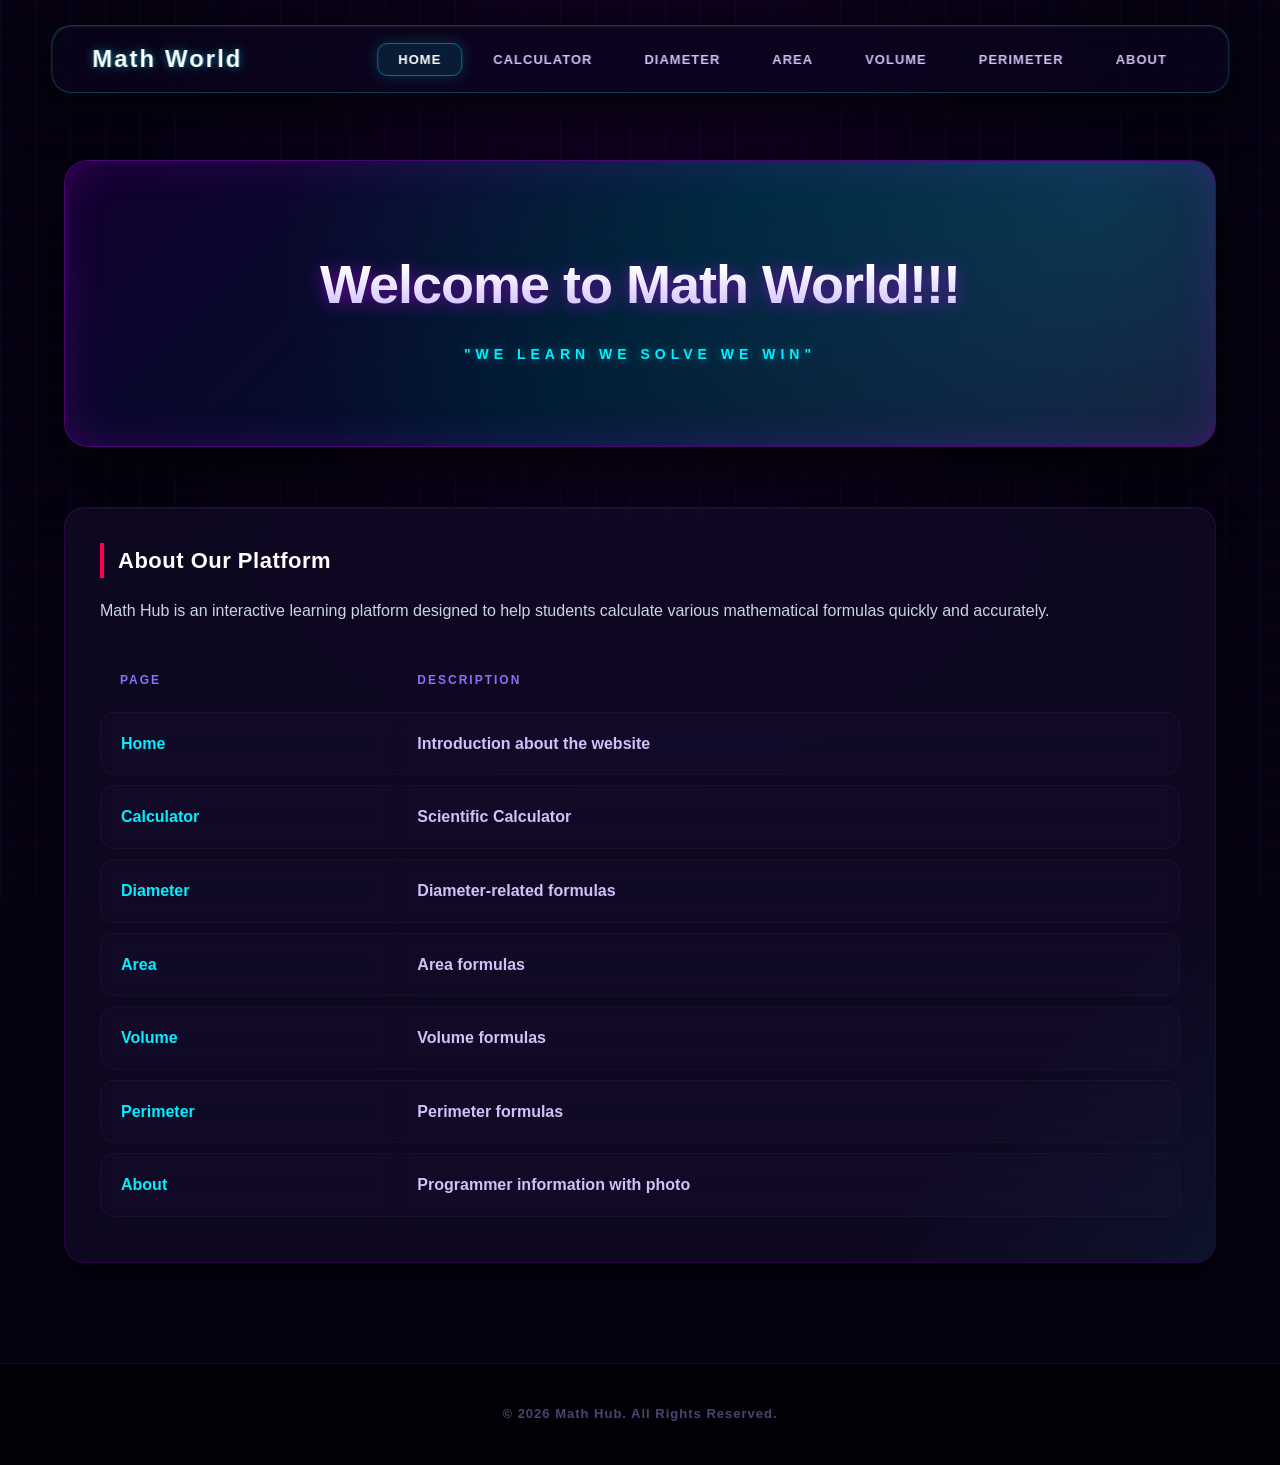
<file: index.html>
<!DOCTYPE html>
<html lang="en">
<head>
    <meta charset="UTF-8">
    <meta name="viewport" content="width=device-width, initial-scale=1.0">
    <title>Math World!! - Home</title>
    <link rel="stylesheet" href="style.css">
</head>
<body>
    <header>
        <div class="nav-container">
            <a href="index.html" class="logo"> Math World</a>
            <ul class="nav-links">
                <li><a href="index.html" class="active">Home</a></li>
                <li><a href="calculator.html">Calculator</a></li>
                <li><a href="diameter.html">Diameter</a></li>
                <li><a href="area.html">Area</a></li>
                <li><a href="volume.html">Volume</a></li>
                <li><a href="perimeter.html">Perimeter</a></li>
                <li><a href="about.html">About</a></li>
            </ul>
        </div>
    </header>

    <main class="container">
        <div class="hero">
            <h1>Welcome to Math World!!!</h1>
            <p>"We Learn We Solve We Win"</p>
        </div>

        <section class="card">
            <h2>About Our Platform</h2>
            <p style="margin-bottom: 25px; color: #cbd5e1;">
                Math Hub is an interactive learning platform designed to help students calculate various mathematical formulas quickly and accurately.
            </p>
            
            <table class="hub-table">
                <thead>
                    <tr>
                        <th style="text-align: left;">Page</th>
                        <th style="text-align: left;">Description</th>
                    </tr>
                </thead>
                <tbody>
                    <tr><td><strong>Home</strong></td><td>Introduction about the website</td></tr>
                    <tr><td><strong>Calculator</strong></td><td>Scientific Calculator</td></tr>
                    <tr><td><strong>Diameter</strong></td><td>Diameter-related formulas</td></tr>
                    <tr><td><strong>Area</strong></td><td>Area formulas</td></tr>
                    <tr><td><strong>Volume</strong></td><td>Volume formulas</td></tr>
                    <tr><td><strong>Perimeter</strong></td><td>Perimeter formulas</td></tr>
                    <tr><td><strong>About</strong></td><td>Programmer information with photo</td></tr>
                </tbody>
            </table>
        </section>
    </main>

    <footer><p>&copy; 2026 Math Hub. All Rights Reserved.</p></footer>
</body>
</html>
</file>
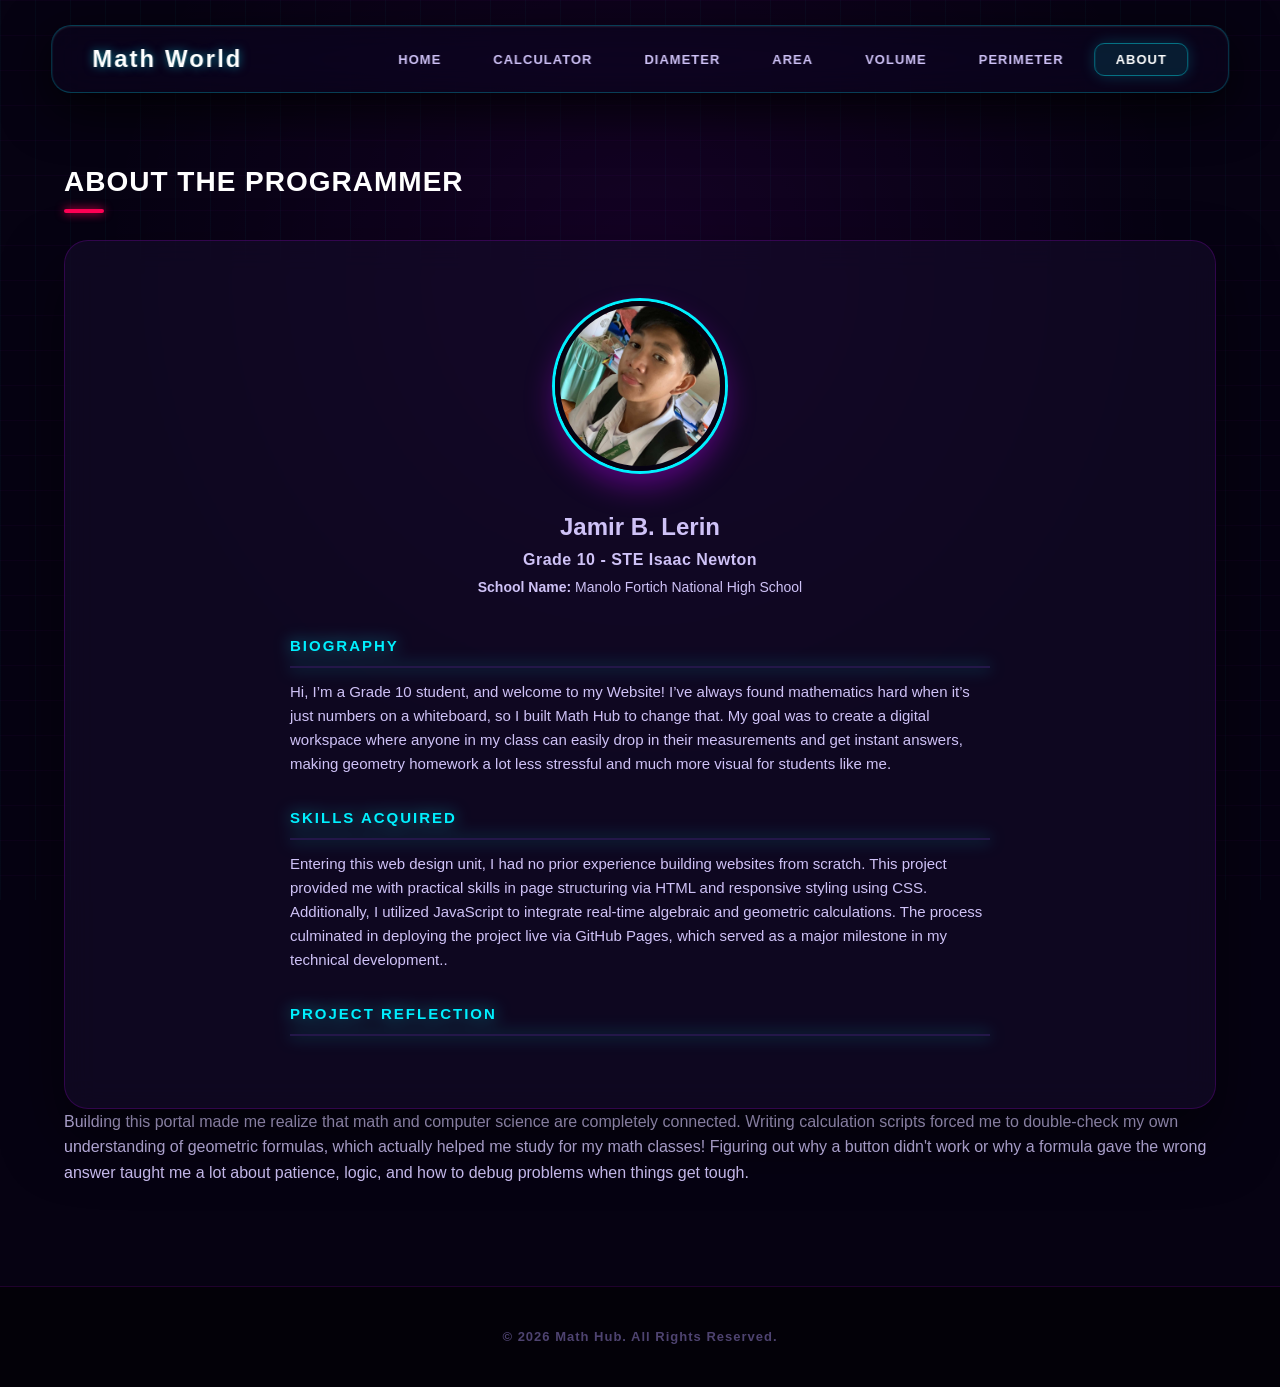
<file: about.html>
<!DOCTYPE html>
<html lang="en">
<head>
    <meta charset="UTF-8">
    <meta name="viewport" content="width=device-width, initial-scale=1.0">
    <title>Math World - About Me</title>
    <link rel="stylesheet" href="style.css">
</head>
<body>
    <header>
        <div class="nav-container">
            <a href="index.html" class="logo"> Math World</a>
            <ul class="nav-links">
                <li><a href="index.html">Home</a></li>
                <li><a href="calculator.html">Calculator</a></li>
                <li><a href="diameter.html">Diameter</a></li>
                <li><a href="area.html">Area</a></li>
                <li><a href="volume.html">Volume</a></li>
                <li><a href="perimeter.html">Perimeter</a></li>
                <li><a href="about.html" class="active">About</a></li>
            </ul>
        </div>
    </header>

    <main class="container">
        <h2 class="section-title">About the Programmer</h2>
        <div class="about-card">
            <img src="Jambo.jpg" alt="Programmer Profile Picture" class="profile-img">
            <h2>Jamir B. Lerin</h2>
            <p style="color: var(--accent-yellow); font-weight: 700; letter-spacing: 0.5px;">Grade 10 - STE Isaac Newton</p>
            <p style="margin-top: 4px; font-size: 14px;"><strong>School Name:</strong> Manolo Fortich National High School</p>
            
            <div class="about-bio">
                <h3>Biography</h3>
                <p>Hi, I’m a Grade 10 student, and welcome to my Website! I’ve always found mathematics hard when it’s just numbers on a whiteboard, so I built Math Hub to change that. My goal was to create a digital workspace where anyone in my class can easily drop in their measurements and get instant answers, making geometry homework a lot less stressful and much more visual for students like me.</p>
               
                <h3>Skills Acquired</h3>
                <p>Entering this web design unit, I had no prior experience building websites from scratch. This project provided me with practical skills in page structuring via HTML and responsive styling using CSS. Additionally, I utilized JavaScript to integrate real-time algebraic and geometric calculations. The process culminated in deploying the project live via GitHub Pages, which served as a major milestone in my technical development..</p>
                
                <h3>Project Reflection</h3>
               <p></p>
            </div>
        </div>Building this portal made me realize that math and computer science are completely connected. Writing calculation scripts forced me to double-check my own understanding of geometric formulas, which actually helped me study for my math classes! Figuring out why a button didn't work or why a formula gave the wrong answer taught me a lot about patience, logic, and how to debug problems when things get tough.
    </main>

    <footer><p>&copy; 2026 Math Hub. All Rights Reserved.</p></footer>
</body>
</html>
</file>
<file: style.css>
/* --- Creative Design System & Variables --- */
:root {
    --primary-blue: #00f0ff;       /* Cyber neon cyan/blue accent */
    --neon-purple: #bd00ff;        /* Electric violet neon highlight */
    --neon-pink: #ff0055;          /* Added: Hot pink for high-voltage accents */
    --deep-matrix: #060212;        /* Deepened: Obsidian absolute dark */
    --cyber-card: rgba(20, 13, 43, 0.6); /* Translucent base for true layered glass */
    --pure-white: #ffffff;         /* Crisp, high-contrast readable text */
    --nebula-tint: #cfc2f7;        /* Brightened: For better readability against deep backgrounds */
    --blue-glow: drop-shadow(0 0 8px rgba(0, 240, 255, 0.6));
    --purple-glow: drop-shadow(0 0 12px rgba(189, 0, 255, 0.5));
}

/* --- Core Keyframe Animations Engine --- */
@keyframes floatingWave {
    0% { transform: translateY(0px) scale(1); filter: brightness(1); }
    50% { transform: translateY(-8px) scale(1.01); filter: brightness(1.15); }
    100% { transform: translateY(0px) scale(1); filter: brightness(1); }
}

@keyframes floatCapsule {
    0% { transform: translateX(-50%) translateY(0px); }
    50% { transform: translateX(-50%) translateY(-6px); }
    100% { transform: translateX(-50%) translateY(0px); }
}

@keyframes neonPulse {
    0% { box-shadow: 0 4px 15px rgba(0, 240, 255, 0.2), 0 0 20px rgba(189, 0, 255, 0.2); }
    50% { box-shadow: 0 4px 30px rgba(0, 240, 255, 0.6), 0 0 35px rgba(255, 0, 85, 0.4); }
    100% { box-shadow: 0 4px 15px rgba(0, 240, 255, 0.2), 0 0 20px rgba(189, 0, 255, 0.2); }
}

@keyframes cyberGlitch {
    0% { text-shadow: 2px -1px 0 var(--neon-pink), -2px 1px 0 var(--primary-blue); }
    50% { text-shadow: -2px 2px 0 var(--neon-pink), 2px -2px 0 var(--primary-blue); }
    100% { text-shadow: 2px 1px 0 var(--neon-pink), -2px -1px 0 var(--primary-blue); }
}

* {
    margin: 0;
    padding: 0;
    box-sizing: border-box;
    font-family: 'Segoe UI', Roboto, Helvetica, Arial, sans-serif;
}

body {
    background-color: var(--deep-matrix);
    color: var(--nebula-tint);
    line-height: 1.6;
    padding-top: 130px;
    /* Upgraded: High-tech grid overlay with a radial ambient dark spot */
    background-image: 
        radial-gradient(circle at 50% 30%, rgba(189, 0, 255, 0.08), transparent 60%),
        linear-gradient(rgba(189, 0, 255, 0.03) 1px, transparent 1px),
        linear-gradient(90deg, rgba(0, 240, 255, 0.03) 1px, transparent 1px);
    background-size: 100% 100%, 35px 35px, 35px 35px;
    background-attachment: fixed;
}

/* --- Translucent Floating Top Navigation Bar --- */
header {
    position: fixed;
    top: 25px; 
    left: 50%;
    transform: translateX(-50%);
    width: 92%;
    max-width: 1200px;
    background-color: rgba(10, 5, 27, 0.7); 
    backdrop-filter: blur(20px) saturate(180%);
    -webkit-backdrop-filter: blur(20px) saturate(180%);
    border-radius: 20px; /* Sweeter asymmetric sci-fi styling */
    box-shadow: 0 15px 50px rgba(0, 0, 0, 0.8), inset 0 1px 2px rgba(255, 255, 255, 0.1);
    border: 1px solid rgba(0, 240, 255, 0.25);
    z-index: 1000;
    animation: floatCapsule 5s ease-in-out infinite;
}

.nav-container {
    display: flex;
    justify-content: space-between;
    align-items: center;
    padding: 14px 40px;
}

.logo {
    font-size: 24px;
    font-weight: 900;
    color: var(--pure-white);
    text-decoration: none;
    letter-spacing: 2px;
    text-shadow: 0 0 10px rgba(0, 240, 255, 0.5);
    transition: all 0.3s cubic-bezier(0.175, 0.885, 0.32, 1.275);
}

.logo:hover {
    color: var(--primary-blue);
    animation: cyberGlitch 0.3s infinite linear;
}

.nav-links {
    display: flex;
    list-style: none;
    gap: 10px;
}

.nav-links a {
    text-decoration: none;
    color: var(--nebula-tint);
    font-weight: 700;
    font-size: 13px;
    letter-spacing: 1px;
    text-transform: uppercase;
    transition: all 0.2s ease;
    padding: 8px 20px;
    border-radius: 10px;
    border: 1px solid transparent;
}

.nav-links a:hover, .nav-links a.active {
    color: var(--pure-white);
    background: rgba(0, 240, 255, 0.1);
    border: 1px solid rgba(0, 240, 255, 0.4);
    box-shadow: 0 0 15px rgba(0, 240, 255, 0.2);
    transform: translateY(-1px); 
}

/* --- Container Frame --- */
.container {
    max-width: 1200px;
    margin: 30px auto;
    padding: 0 24px;
}

/* --- Active Floating Welcome Banner --- */
.hero {
    text-align: center;
    padding: 80px 24px;
    /* Complex cyber gradient backdrop */
    background: linear-gradient(135deg, #12002f 0%, #001129 50%, #1a0022 100%);
    color: var(--pure-white);
    border-radius: 24px;
    margin-bottom: 60px;
    box-shadow: 0 30px 60px rgba(0, 0, 0, 0.7), inset 0 0 40px rgba(189, 0, 255, 0.2);
    border: 1px solid rgba(189, 0, 255, 0.35);
    position: relative;
    overflow: hidden;
    animation: floatingWave 8s ease-in-out infinite;
}

.hero::before {
    content: '';
    position: absolute;
    top: -50%; left: -50%; right: -50%; bottom: -50%;
    background: radial-gradient(circle at 70% 30%, rgba(0, 240, 255, 0.2), transparent 50%);
    pointer-events: none;
}

.hero h1 {
    font-size: 54px;
    font-weight: 900;
    letter-spacing: -1px;
    background: linear-gradient(180deg, #ffffff 30%, #bca5ff 100%);
    -webkit-background-clip: text;
    -webkit-text-fill-color: transparent;
    filter: drop-shadow(0 2px 8px rgba(189, 0, 255, 0.5));
}

.hero p {
    font-size: 14px;
    color: var(--primary-blue);
    font-weight: 800;
    margin-top: 16px;
    letter-spacing: 5px;
    text-transform: uppercase;
    text-shadow: 0 0 10px rgba(0, 240, 255, 0.4);
}

.section-title {
    font-size: 28px;
    font-weight: 900;
    color: var(--pure-white);
    margin-bottom: 35px;
    letter-spacing: 1px;
    display: inline-block;
    position: relative;
    text-transform: uppercase;
}

.section-title::after {
    content: '';
    position: absolute;
    bottom: -8px;
    left: 0;
    width: 40px;
    height: 4px;
    background: var(--neon-pink);
    border-radius: 2px;
    box-shadow: 0 0 10px var(--neon-pink);
    transition: width 0.3s ease;
}

.container:hover .section-title::after {
    width: 100%;
    background: linear-gradient(90deg, var(--neon-pink), var(--primary-blue));
}

/* --- Content Display Grid & Cards with Hover-Floating --- */
.grid {
    display: grid;
    grid-template-columns: repeat(auto-fit, minmax(320px, 1fr));
    gap: 35px;
}

.card {
    background: var(--cyber-card);
    backdrop-filter: blur(12px);
    -webkit-backdrop-filter: blur(12px);
    border-radius: 20px;
    padding: 35px;
    box-shadow: 0 20px 40px rgba(0, 0, 0, 0.4), inset 0 1px 1px rgba(255, 255, 255, 0.05);
    border: 1px solid rgba(189, 0, 255, 0.15);
    transition: all 0.4s cubic-bezier(0.165, 0.84, 0.44, 1);
    position: relative;
}

.card::before {
    content: '';
    position: absolute;
    top: 0; left: 0; width: 100%; height: 100%;
    border-radius: 20px;
    background: linear-gradient(135deg, transparent 80%, rgba(0, 240, 255, 0.05));
    pointer-events: none;
}

.card:hover {
    transform: translateY(-10px);
    box-shadow: 0 30px 60px rgba(0, 0, 0, 0.6), 0 0 30px rgba(189, 0, 255, 0.25);
    border-color: var(--primary-blue);
    background-color: rgba(26, 16, 60, 0.8);
}

.card h2 {
    font-size: 22px;
    color: var(--pure-white);
    margin-bottom: 20px;
    border-left: 4px solid var(--neon-pink);
    padding-left: 14px;
    letter-spacing: 0.5px;
    transition: all 0.3s ease;
}

.card:hover h2 {
    border-left-color: var(--primary-blue);
    filter: var(--blue-glow);
}

.formula-box {
    background: rgba(189, 0, 255, 0.15);
    padding: 6px 16px;
    border-radius: 8px;
    font-family: monospace;
    font-weight: 700;
    font-size: 13px;
    color: #e2bfff;
    margin-bottom: 24px;
    display: inline-block;
    border: 1px solid rgba(189, 0, 255, 0.3);
    transition: all 0.3s ease;
}

.card:hover .formula-box {
    background: rgba(0, 240, 255, 0.15);
    color: var(--primary-blue);
    border-color: var(--primary-blue);
    box-shadow: 0 0 10px rgba(0, 240, 255, 0.2);
}

.input-group {
    margin-bottom: 20px;
}

.input-group label {
    display: block;
    font-weight: 800;
    font-size: 11px;
    text-transform: uppercase;
    letter-spacing: 1.5px;
    margin-bottom: 8px;
    color: #927dfa;
    transition: color 0.3s ease;
}

.card:hover .input-group label {
    color: var(--nebula-tint);
}

.input-group input {
    width: 100%;
    padding: 14px;
    background-color: #0b061f;
    border: 2px solid #231745;
    border-radius: 10px;
    color: var(--pure-white);
    font-weight: 600;
    font-size: 14px;
    outline: none;
    transition: all 0.3s cubic-bezier(0.4, 0, 0.2, 1);
}

.input-group input:focus {
    border-color: var(--primary-blue);
    box-shadow: 0 0 15px rgba(0, 240, 255, 0.3), inset 0 2px 4px rgba(0,0,0,0.5);
    background-color: #060214;
}

.calc-btn {
    width: 100%;
    background: linear-gradient(135deg, var(--neon-purple) 0%, var(--neon-pink) 100%);
    color: var(--pure-white);
    border: none;
    padding: 16px;
    border-radius: 10px;
    font-weight: 800;
    text-transform: uppercase;
    letter-spacing: 2px;
    font-size: 13px;
    cursor: pointer;
    box-shadow: 0 4px 20px rgba(255, 0, 85, 0.25);
    transition: all 0.3s ease;
}

.calc-btn:hover {
    background: linear-gradient(135deg, var(--primary-blue) 0%, var(--neon-purple) 100%);
    transform: translateY(-2px);
    box-shadow: 0 8px 25px rgba(0, 240, 255, 0.4);
}

.result-box {
    margin-top: 24px;
    padding: 16px;
    background-color: rgba(0, 240, 255, 0.04); 
    border-radius: 10px;
    border-left: 4px solid var(--primary-blue);
    font-weight: 700;
    color: var(--primary-blue);
    filter: var(--blue-glow);
}

/* --- Exploded Row Table Design --- */
.hub-table {
    width: 100%;
    border-collapse: separate;
    border-spacing: 0 10px; 
    margin-top: 25px;
}

.hub-table th {
    color: #8972fa;
    font-weight: 800;
    font-size: 12px;
    text-transform: uppercase;
    letter-spacing: 2px;
    padding: 12px 20px;
    text-align: left;
}

.hub-table td {
    background-color: rgba(20, 13, 43, 0.4);
    backdrop-filter: blur(10px);
    color: var(--nebula-tint);
    padding: 18px 20px;
    font-weight: 600;
    border-top: 1px solid rgba(255, 255, 255, 0.03);
    border-bottom: 1px solid rgba(255, 255, 255, 0.03);
    transition: all 0.2s ease;
}

.hub-table tr:hover td {
    background-color: rgba(189, 0, 255, 0.12);
    color: var(--pure-white);
    border-color: rgba(0, 240, 255, 0.4);
}

.hub-table tr td:first-child { 
    border-left: 1px solid rgba(255, 255, 255, 0.03); 
    border-top-left-radius: 14px; 
    border-bottom-left-radius: 14px; 
    color: var(--primary-blue);
    font-weight: 700;
}
.hub-table tr td:last-child { 
    border-right: 1px solid rgba(255, 255, 255, 0.03); 
    border-top-right-radius: 14px; 
    border-bottom-right-radius: 14px; 
}

/* --- Scientific Calculator Device Matrix --- */
.sci-calc {
    max-width: 400px;
    margin: 0 auto;
    background: rgba(14, 8, 33, 0.85);
    backdrop-filter: blur(20px);
    padding: 28px;
    border-radius: 24px;
    box-shadow: 0 30px 70px rgba(0, 0, 0, 0.8), inset 0 1px 1px rgba(255,255,255,0.1);
    border: 1px solid rgba(0, 240, 255, 0.2);
}

#calc-screen {
    width: 100%;
    height: 80px;
    background: #05020f;
    color: var(--primary-blue);
    text-align: right;
    padding: 22px;
    font-size: 32px;
    font-family: monospace;
    font-weight: 700;
    border: 2px solid #221540;
    border-radius: 14px;
    margin-bottom: 28px;
    box-shadow: inset 0 5px 15px rgba(0,0,0,0.8);
    filter: var(--blue-glow);
}

.calc-buttons {
    display: grid;
    grid-template-columns: repeat(4, 1fr);
    gap: 14px;
}

.btn-operator, .btn-num, .btn-clear, .btn-equal {
    padding: 18px 10px;
    font-size: 19px;
    font-weight: 700;
    border: none;
    border-radius: 12px;
    cursor: pointer;
    transition: all 0.2s cubic-bezier(0.4, 0, 0.2, 1);
}

.btn-num { 
    background: #201347; 
    color: var(--pure-white); 
    border: 1px solid rgba(255, 255, 255, 0.03);
}
.btn-num:hover { 
    background: #2e1c66; 
    transform: translateY(-2px); 
    box-shadow: 0 5px 15px rgba(0,0,0,0.4);
}

.btn-operator { 
    background: rgba(0, 240, 255, 0.08); 
    color: var(--primary-blue);
    border: 1px solid rgba(0, 240, 255, 0.15);
}
.btn-operator:hover { 
    background: rgba(0, 240, 255, 0.2); 
    transform: translateY(-2px);
    filter: var(--blue-glow);
}

.btn-clear { 
    background: rgba(255, 0, 85, 0.1); 
    color: #ff8fa3; 
    border: 1px solid rgba(255, 0, 85, 0.2);
}
.btn-clear:hover { 
    background: rgba(255, 0, 85, 0.25); 
    transform: translateY(-2px);
}

.btn-equal { 
    background: linear-gradient(135deg, var(--primary-blue) 0%, var(--neon-purple) 100%); 
    color: var(--pure-white); 
    grid-column: span 2; 
    animation: neonPulse 4s infinite;
}
.btn-equal:hover { 
    transform: translateY(-3px); 
    filter: brightness(1.2) drop-shadow(0 0 12px var(--primary-blue)); 
}

/* --- Programmer Profile Framing --- */
.about-card {
    background: var(--cyber-card);
    backdrop-filter: blur(16px);
    border-radius: 24px;
    padding: 60px 45px;
    text-align: center;
    box-shadow: 0 30px 60px rgba(0, 0, 0, 0.5);
    border: 1px solid rgba(189, 0, 255, 0.2);
}

.profile-img {
    width: 170px;
    height: 170px;
    border-radius: 50%;
    object-fit: cover;
    border: 5px solid #060212;
    box-shadow: 0 0 0 3px var(--primary-blue), 0 15px 30px rgba(189, 0, 255, 0.4);
    margin-bottom: 30px;
    animation: floatingWave 6s ease-in-out infinite alternate;
}

.about-bio {
    max-width: 700px;
    margin: 35px auto 0 auto;
    text-align: left;
}

.about-bio h3 { 
    margin-top: 30px; 
    color: var(--primary-blue); 
    font-size: 15px; 
    text-transform: uppercase; 
    letter-spacing: 2px;
    border-bottom: 2px solid #241749; 
    padding-bottom: 8px; 
    filter: var(--blue-glow);
}

.about-bio p {
    margin-top: 12px;
    color: var(--nebula-tint);
    font-size: 15px;
}

/* --- Page Footer Frame --- */
footer {
    background-color: #030108;
    color: #4e4370;
    text-align: center;
    padding: 40px 20px;
    font-weight: 700;
    font-size: 13px;
    letter-spacing: 1px;
    margin-top: 100px;
    border-top: 1px solid rgba(189, 0, 255, 0.15);
}

/* --- Responsive Adjustments --- */
@media (max-width: 768px) {
    header { top: 0; width: 100%; border-radius: 0; border-inline: none; animation: none; }
    .nav-container { flex-direction: column; padding: 15px; gap: 12px; }
    .nav-links { flex-wrap: wrap; justify-content: center; gap: 6px; }
    .nav-links a { padding: 6px 14px; font-size: 11px; }
    body { padding-top: 170px; }
    .hero h1 { font-size: 36px; }
    .hero p { font-size: 11px; letter-spacing: 3px; }
    .card { padding: 25px; }
}
</file>
